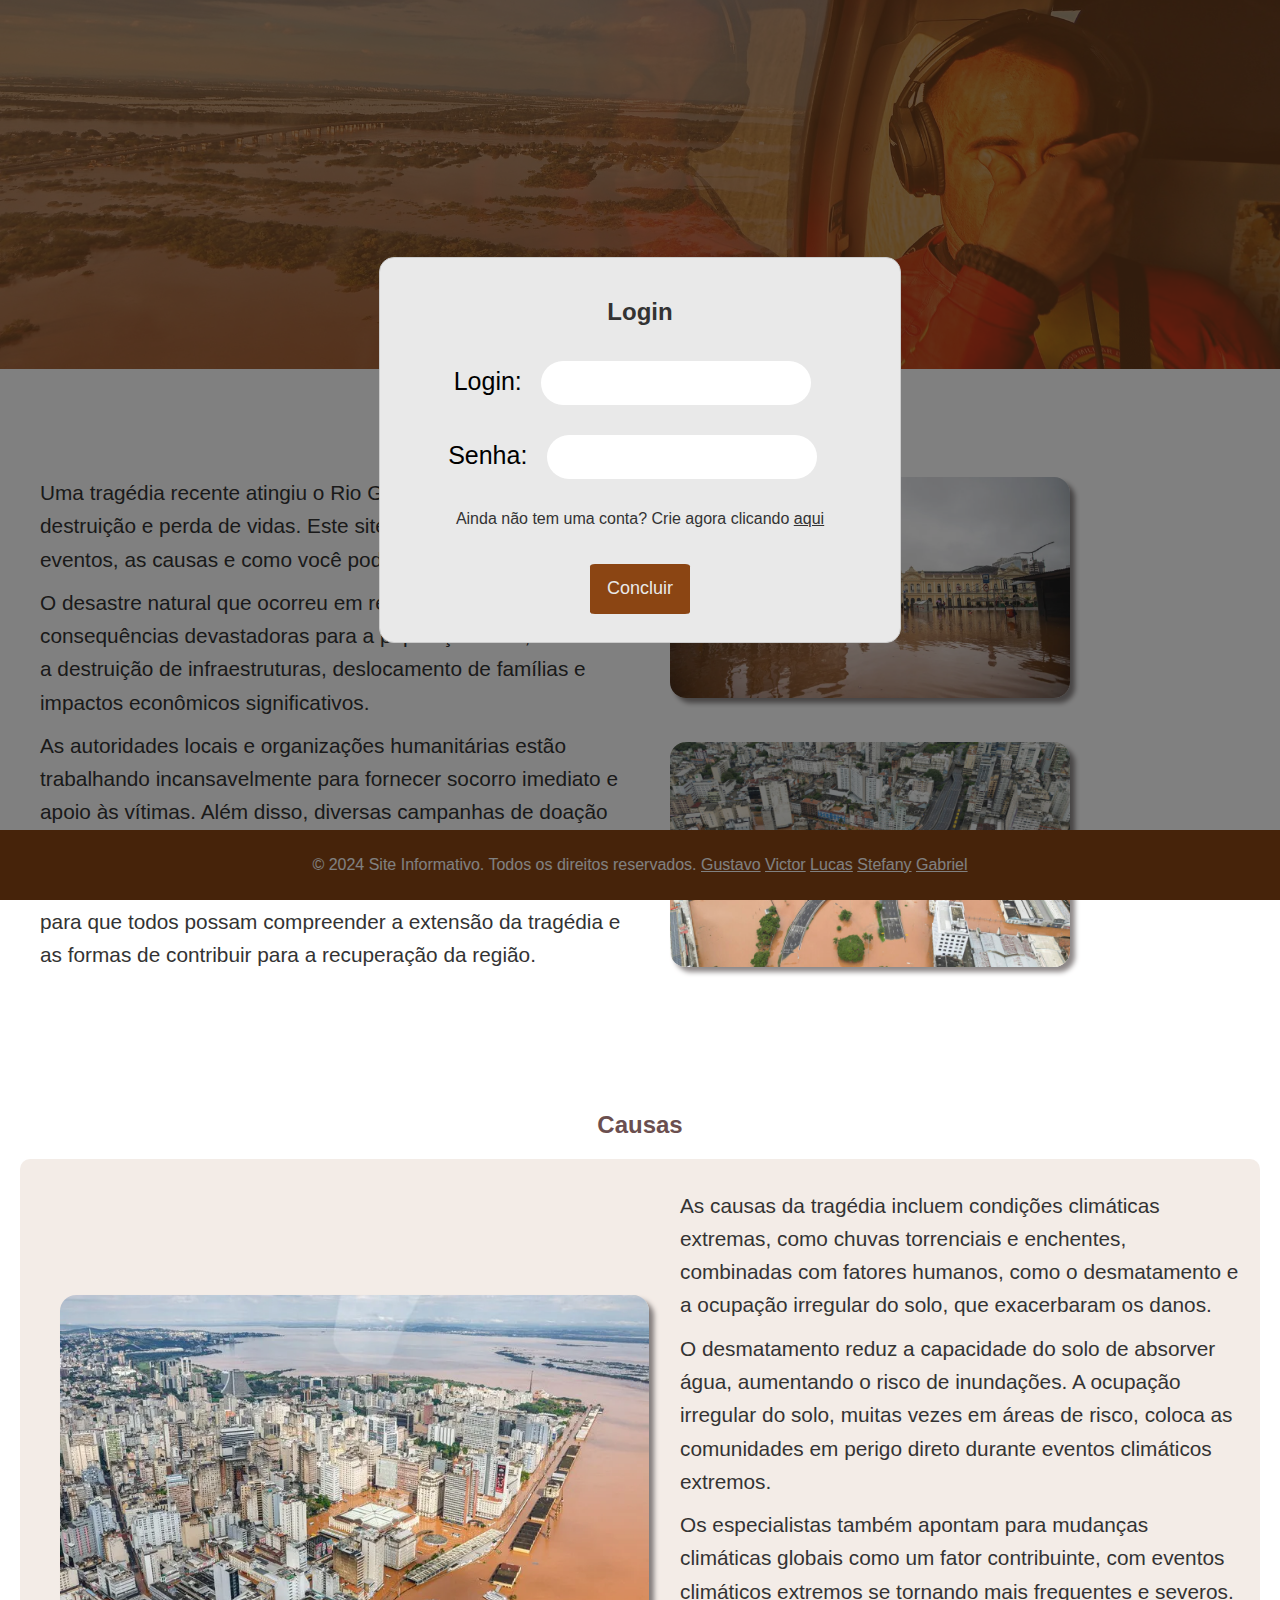
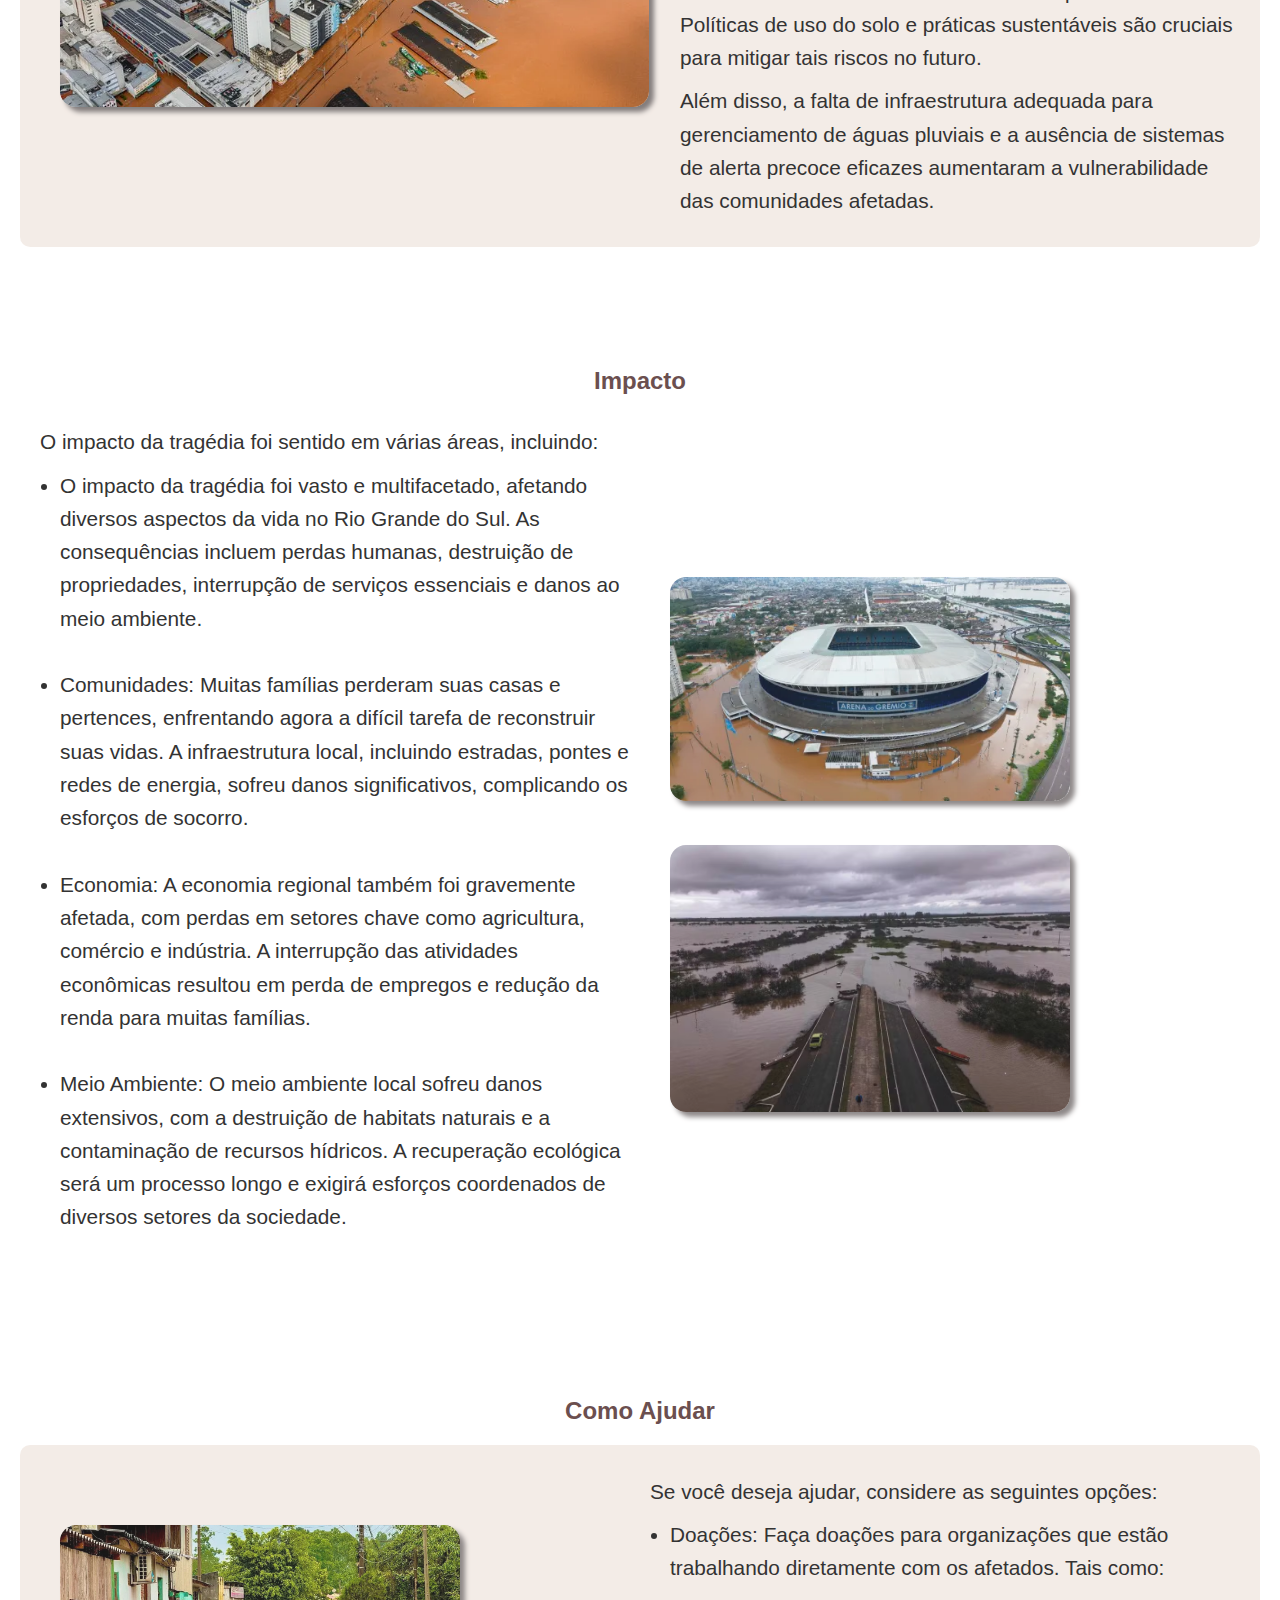
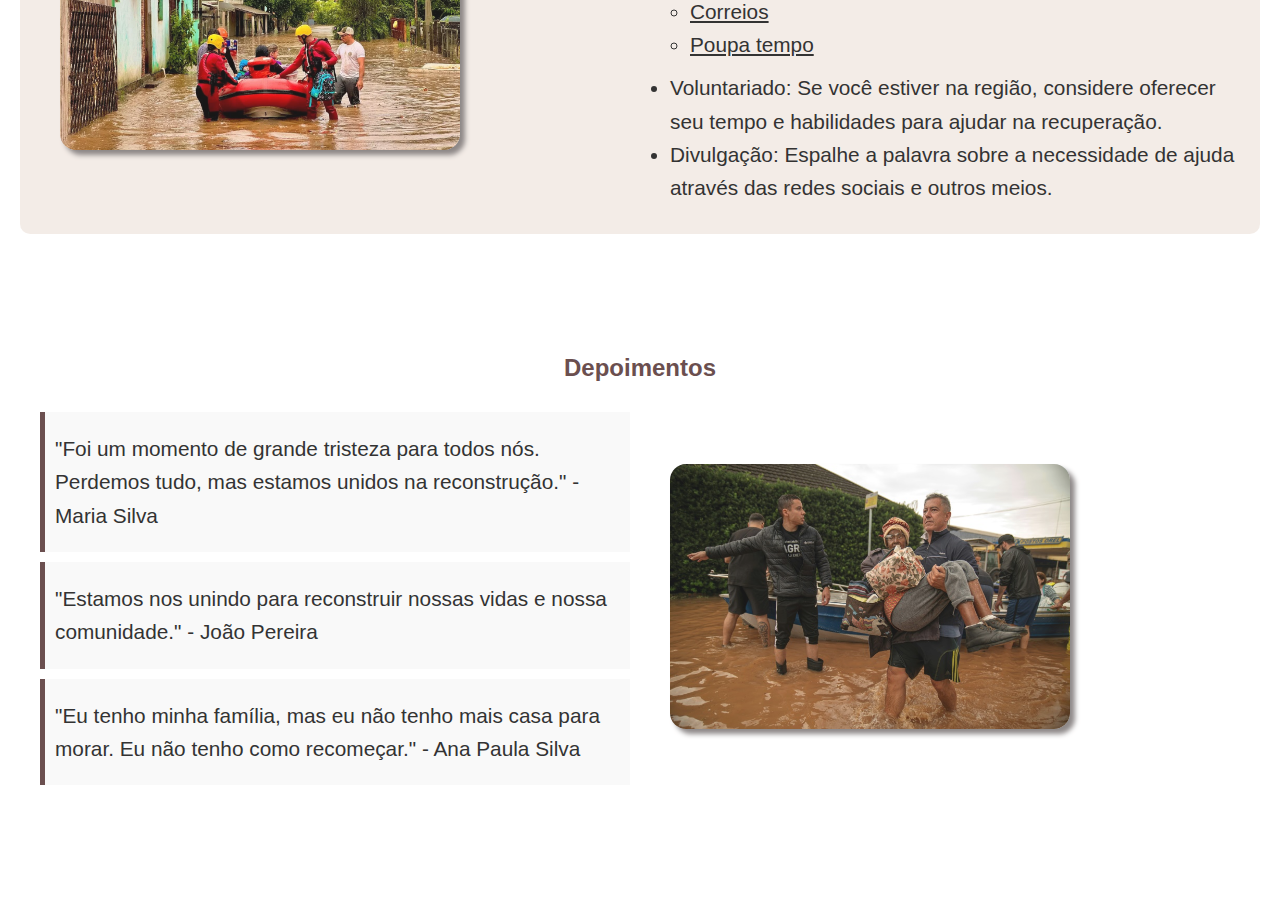
<file: index.html>
<!DOCTYPE html>
<html lang="pt-BR">
<head>
    <meta charset="UTF-8">
    <meta name="viewport" content="width=device-width, initial-scale=1.0">
    <title>Tragédia no Rio Grande do Sul</title>
    <link rel="stylesheet" href="css/styles.css">
    <link rel="stylesheet" href="./css/Loguin.css">
    <meta name="description" content="Informações sobre a tragédia no Rio Grande do Sul, suas causas, impactos e como ajudar.">
    <meta property="og:title" content="Tragédia no Rio Grande do Sul">
    <meta property="og:description" content="Informações sobre a tragédia no Rio Grande do Sul, suas causas, impactos e como ajudar.">
    <meta property="og:image" content="IMG-RS.jpeg.jpg">
    <meta property="og:url" content="URL_DO_SEU_SITE">
</head>
<body>

    <!-- Tela de loguin -->
             <div id="enderecoOverlay"></div>

                       <div id="enderecoPopup">
                       
                            <h2>Login</h2>
                            <form id="loginForm">

                        <label id="enderecoTitulo" for="loginEmail">Login:</label>
                        <input type="text" id="loginEmail" required>
                        <br>
                        <label id="estadoTitulo" for="loginSenha">Senha:</label>
                        <input type="password" id="loginSenha" required>
                        <br>

                            <span id="loginError" class="error"></span>
                        <p>Ainda não tem uma conta? Crie agora clicando <a href="cadastro.html"> <ins>aqui</ins></a></p>
                        <button id="concluirButton" type="submit">Concluir</button>
                        
                        </form>
                        
                        
                        </div>
                
    <header>
        <div class="header-image-overlay">
            <img src="./imagens/IMG-RS.jpeg copy.jpg" alt="Imagem da Tragédia no Rio Grande do Sul">
            <div class="overlay"></div>
        </div>
        <h1>Tragédia no Rio Grande do Sul</h1>
        <nav>
            <ul>
                <li><a href="#introducao">Introdução</a></li>
                <li><a href="#causas">Causas</a></li>
                <li><a href="#impacto">Impacto</a></li>
                <li><a href="#ajuda">Como Ajudar</a></li>
                <li><a href="#depoimentos">Depoimentos</a></li>
            </ul>
        </nav>
    </header>
    
    <main>
        <section id="introducao">
            <h2>Introdução</h2>
            <div class="content-container right">
                <div class="text">
                    <p>Uma tragédia recente atingiu o Rio Grande do Sul, causando destruição e perda de vidas. Este site visa informar sobre os eventos, as causas e como você pode ajudar.</p>
                    <p>O desastre natural que ocorreu em <data especifica> resultou em uma série de consequências devastadoras para a população local, incluindo a destruição de infraestruturas, deslocamento de famílias e impactos econômicos significativos.</p>
                    <p>As autoridades locais e organizações humanitárias estão trabalhando incansavelmente para fornecer socorro imediato e apoio às vítimas. Além disso, diversas campanhas de doação foram lançadas para ajudar os necessitados.</p>
                    <p>Esta página busca centralizar informações úteis e atualizadas para que todos possam compreender a extensão da tragédia e as formas de contribuir para a recuperação da região.</p>    
                </div>
                <div class="image">
                    <img src="./imagens/FTA20240504429.webp" alt="Imagem da tragedia">
                    <img src="./imagens/pontes.jpg" alt="Imagem da tragedia">
                </div>
            </div>
        </section>
        
        <section id="causas">
            <h2>Causas</h2>
            <div class="content-container left">
                <div class="predios">
                    <img  src=".//imagens/image_processing20240506-3520254-6s3b06.webp" alt="Imagem aérea de uma área afetada">
                </div>
                <div class="text">
                    <p>As causas da tragédia incluem condições climáticas extremas, como chuvas torrenciais e enchentes, combinadas com fatores humanos, como o desmatamento e a ocupação irregular do solo, que exacerbaram os danos.</p>
                    <p>O desmatamento reduz a capacidade do solo de absorver água, aumentando o risco de inundações. A ocupação irregular do solo, muitas vezes em áreas de risco, coloca as comunidades em perigo direto durante eventos climáticos extremos.</p>
                <p>Os especialistas também apontam para mudanças climáticas globais como um fator contribuinte, com eventos climáticos extremos se tornando mais frequentes e severos. Políticas de uso do solo e práticas sustentáveis são cruciais para mitigar tais riscos no futuro.</p>
                <p>Além disso, a falta de infraestrutura adequada para gerenciamento de águas pluviais e a ausência de sistemas de alerta precoce eficazes aumentaram a vulnerabilidade das comunidades afetadas.</p>
                </div>
            </div>
        </section>
        
        <section id="impacto">
            <h2>Impacto</h2>
            <div class="content-container right">
                <div class="text">
                    <p>O impacto da tragédia foi sentido em várias áreas, incluindo:</p>
                    <ul>
                        <li>O impacto da tragédia foi vasto e multifacetado, afetando diversos aspectos da vida no Rio Grande do Sul. As consequências incluem perdas humanas, destruição de propriedades, interrupção de serviços essenciais e danos ao meio ambiente.</li><br>
                        <li>Comunidades: Muitas famílias perderam suas casas e pertences, enfrentando agora a difícil tarefa de reconstruir suas vidas. A infraestrutura local, incluindo estradas, pontes e redes de energia, sofreu danos significativos, complicando os esforços de socorro.</li><br>
                        <li>Economia: A economia regional também foi gravemente afetada, com perdas em setores chave como agricultura, comércio e indústria. A interrupção das atividades econômicas resultou em perda de empregos e redução da renda para muitas famílias.</li><br>
                        <li>Meio Ambiente: O meio ambiente local sofreu danos extensivos, com a destruição de habitats naturais e a contaminação de recursos hídricos. A recuperação ecológica será um processo longo e exigirá esforços coordenados de diversos setores da sociedade.</li><br>
                    </ul>
                </div>
                <div class="image">
                    <img src="./imagens/Impacto.webp" alt="Imagem do impacto no estadio">
                    <img src="./imagens/Tragedias.jpeg" alt="Imagem do impacto no estadio">
                </div>
            </div>
        </section>
        
        <section id="ajuda">
            <h2>Como Ajudar</h2>
            <div class="content-container left">
                <div class="image">
                    <img src="./imagens/enchente1811b.webp" alt="Imagem de socorristas ajudando">
                </div>
                <div class="text">
                    <p>Se você deseja ajudar, considere as seguintes opções:</p>
                    <ul>
                        <li>Doações: Faça doações para organizações que estão trabalhando diretamente com os afetados. 
                            Tais como: </li>
                            <ul >
                             <a href="https://blog.correios.com.br/2024/05/16/doacoes-ao-rs-confira-novas-orientacoes-e-saiba-como-ajudar/" target="_blank"><li>Correios</li></a>
                             <a href="http://www.cati.sp.gov.br/portal/institucional/enderecos" target="_blank"><li>Poupa tempo</li></a>
                            </ul>
                        <li>Voluntariado: Se você estiver na região, considere oferecer seu tempo e habilidades para ajudar na recuperação.</li>
                        <li>Divulgação: Espalhe a palavra sobre a necessidade de ajuda através das redes sociais e outros meios.</li>
                    </ul>
                </div>
            </div>
        </section>

        <section id="depoimentos">
            <h2>Depoimentos</h2>
            <div class="content-container right">
                <div class="text">
                    <div class="testimonial">
                        <p>"Foi um momento de grande tristeza para todos nós. Perdemos tudo, mas estamos unidos na reconstrução." - Maria Silva</p>
                    </div>
                    <div class="testimonial">
                        <p>"Estamos nos unindo para reconstruir nossas vidas e nossa comunidade." - João Pereira</p>
                    </div>
                    <div class="testimonial">
                        <p>"Eu tenho minha família, mas eu não tenho mais casa para morar. Eu não tenho como recomeçar." - Ana Paula Silva</p>
                    </div>
                </div>
                <div class="image">
                    <img src="./imagens/ce318aaf4ba4454ea7af8a55d47e995cd30de921.jpg" alt="Imagem de uma pessoa sendo resgatada">
                </div>
            </div>
        </section>
    </main>
    
    <footer>
        <p>&copy; 2024 Site Informativo. Todos os direitos reservados.
            <a target=”_blank” href="./imagens/Gustavo Lima Batista - Currículo.pdf">Gustavo</a>
            <a target=”_blank” href="./imagens/CV Victor Calado 2023 (2).pdf">Victor</a>
            <a target=”_blank” href="./imagens/CV Lucas Bispo.pdf">Lucas</a>
            <a target="_blank" href="./imagens/Profile.pdf">Stefany</a>
            <a target=”_blank” href="./imagens/Currículo Gabriel da Silva.pdf">Gabriel</a>
        </p>
    </footer>
    
    <button id="back-to-top">Topo</button>

    <script src="Js/scripts.js"></script>
    <script src="Js/Loguin.js"></script>
</body>
</html>
</file>
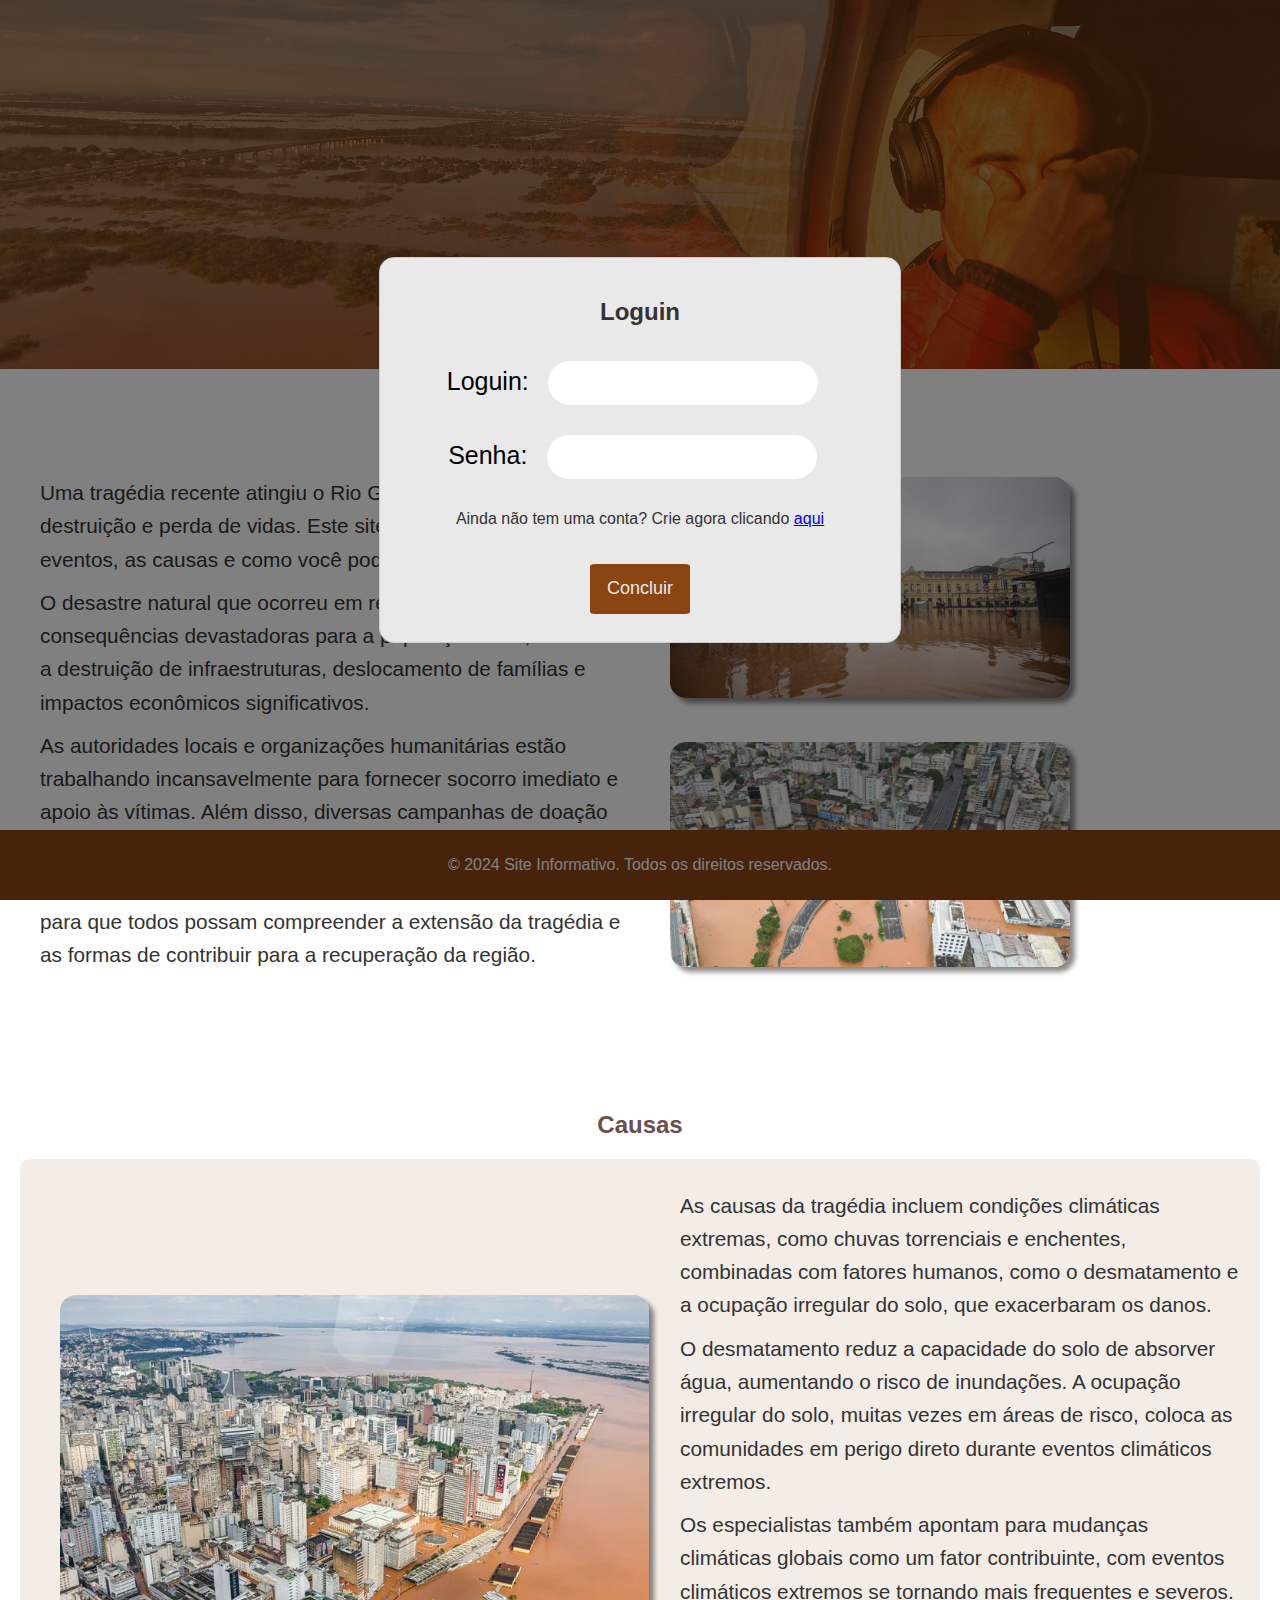
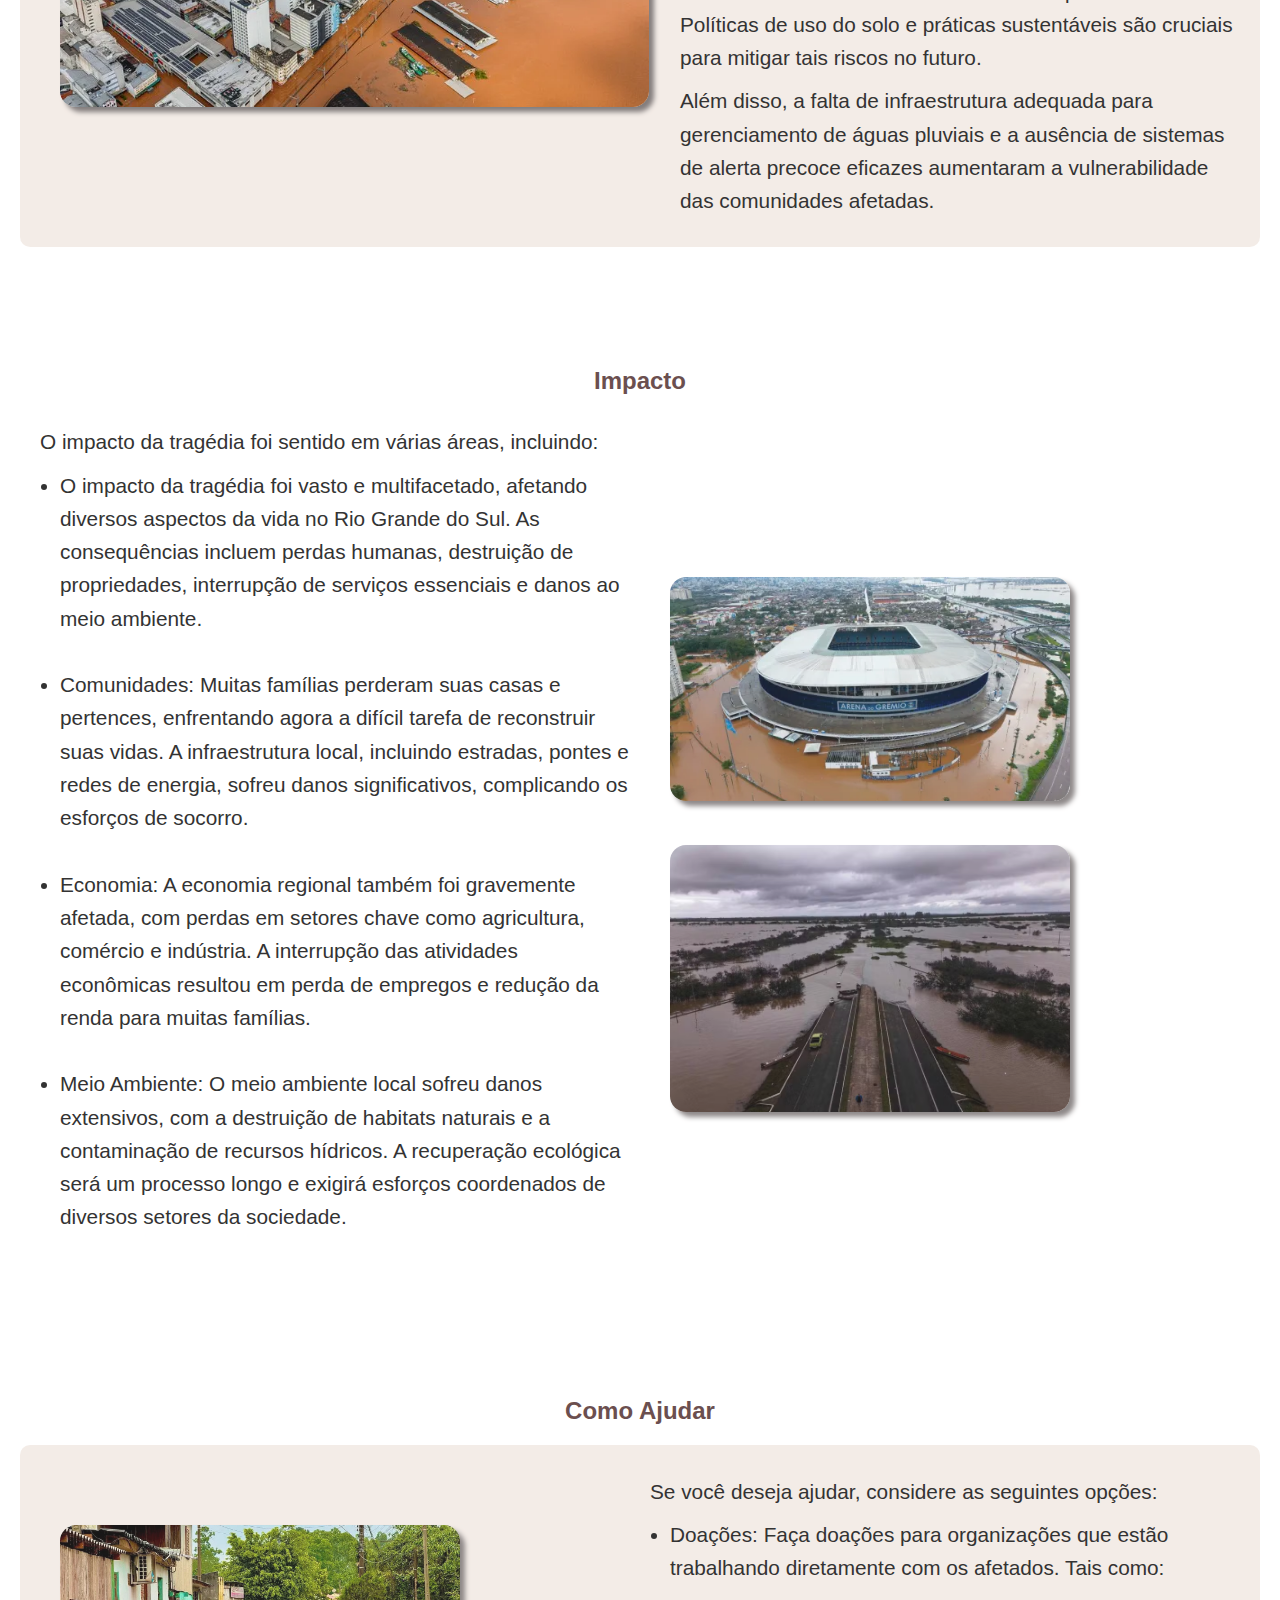
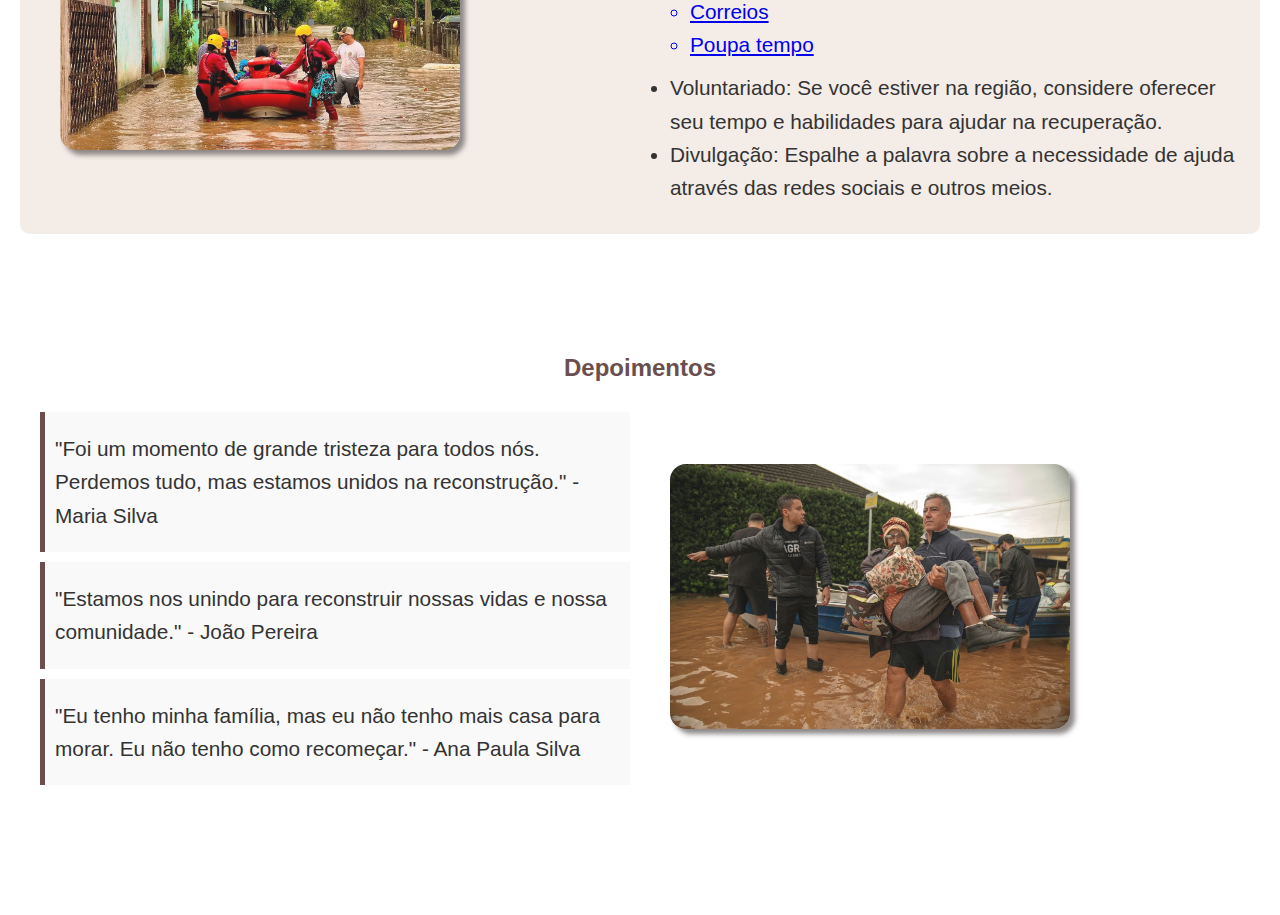
<file: TrabalhoA3-Facul-main OFicial/index.html>
<!DOCTYPE html>
<html lang="pt-BR">
<head>
    <meta charset="UTF-8">
    <meta name="viewport" content="width=device-width, initial-scale=1.0">
    <title>Tragédia no Rio Grande do Sul</title>
    <link rel="stylesheet" href="css/styles.css">
    <link rel="stylesheet" href="./css/Loguin.css">
    <meta name="description" content="Informações sobre a tragédia no Rio Grande do Sul, suas causas, impactos e como ajudar.">
    <meta property="og:title" content="Tragédia no Rio Grande do Sul">
    <meta property="og:description" content="Informações sobre a tragédia no Rio Grande do Sul, suas causas, impactos e como ajudar.">
    <meta property="og:image" content="IMG-RS.jpeg.jpg">
    <meta property="og:url" content="URL_DO_SEU_SITE">
</head>
<body>

    <!-- Tela de loguin -->
             <div id="enderecoOverlay"></div>

                       <div id="enderecoPopup">
                       
                            <h2>Loguin</h2>
                            <form id="loginForm">

                        <label id="enderecoTitulo" for="loginEmail">Loguin:</label>
                        <input type="text" id="loginEmail" required>
                        <br>
                        <label id="estadoTitulo" for="loginSenha">Senha:</label>
                        <input type="password" id="loginSenha" required>
                        <br>

                            <span id="loginError" class="error"></span>
                        <p>Ainda não tem uma conta? Crie agora clicando <a href="cadastro.html"> <ins>aqui</ins></a></p>
                        <button id="concluirButton" type="submit">Concluir</button>
                        
                        </form>
                        
                        
                        </div>
                
    <header>
        <div class="header-image-overlay">
            <img src="./imagens/IMG-RS.jpeg copy.jpg" alt="Imagem da Tragédia no Rio Grande do Sul">
            <div class="overlay"></div>
        </div>
        <h1>Tragédia no Rio Grande do Sul</h1>
        <nav>
            <ul>
                <li><a href="#introducao">Introdução</a></li>
                <li><a href="#causas">Causas</a></li>
                <li><a href="#impacto">Impacto</a></li>
                <li><a href="#ajuda">Como Ajudar</a></li>
                <li><a href="#depoimentos">Depoimentos</a></li>
            </ul>
        </nav>
    </header>
    
    <main>
        <section id="introducao">
            <h2>Introdução</h2>
            <div class="content-container right">
                <div class="text">
                    <p>Uma tragédia recente atingiu o Rio Grande do Sul, causando destruição e perda de vidas. Este site visa informar sobre os eventos, as causas e como você pode ajudar.</p>
                    <p>O desastre natural que ocorreu em <data especifica> resultou em uma série de consequências devastadoras para a população local, incluindo a destruição de infraestruturas, deslocamento de famílias e impactos econômicos significativos.</p>
                    <p>As autoridades locais e organizações humanitárias estão trabalhando incansavelmente para fornecer socorro imediato e apoio às vítimas. Além disso, diversas campanhas de doação foram lançadas para ajudar os necessitados.</p>
                    <p>Esta página busca centralizar informações úteis e atualizadas para que todos possam compreender a extensão da tragédia e as formas de contribuir para a recuperação da região.</p>    
                </div>
                <div class="image">
                    <img src="./imagens/FTA20240504429.webp" alt="Imagem da tragedia">
                    <img src="./imagens/pontes.jpg" alt="Imagem da tragedia">
                </div>
            </div>
        </section>
        
        <section id="causas">
            <h2>Causas</h2>
            <div class="content-container left">
                <div class="predios">
                    <img  src=".//imagens/image_processing20240506-3520254-6s3b06.webp" alt="Imagem aérea de uma área afetada">
                </div>
                <div class="text">
                    <p>As causas da tragédia incluem condições climáticas extremas, como chuvas torrenciais e enchentes, combinadas com fatores humanos, como o desmatamento e a ocupação irregular do solo, que exacerbaram os danos.</p>
                    <p>O desmatamento reduz a capacidade do solo de absorver água, aumentando o risco de inundações. A ocupação irregular do solo, muitas vezes em áreas de risco, coloca as comunidades em perigo direto durante eventos climáticos extremos.</p>
                <p>Os especialistas também apontam para mudanças climáticas globais como um fator contribuinte, com eventos climáticos extremos se tornando mais frequentes e severos. Políticas de uso do solo e práticas sustentáveis são cruciais para mitigar tais riscos no futuro.</p>
                <p>Além disso, a falta de infraestrutura adequada para gerenciamento de águas pluviais e a ausência de sistemas de alerta precoce eficazes aumentaram a vulnerabilidade das comunidades afetadas.</p>
                </div>
            </div>
        </section>
        
        <section id="impacto">
            <h2>Impacto</h2>
            <div class="content-container right">
                <div class="text">
                    <p>O impacto da tragédia foi sentido em várias áreas, incluindo:</p>
                    <ul>
                        <li>O impacto da tragédia foi vasto e multifacetado, afetando diversos aspectos da vida no Rio Grande do Sul. As consequências incluem perdas humanas, destruição de propriedades, interrupção de serviços essenciais e danos ao meio ambiente.</li><br>
                        <li>Comunidades: Muitas famílias perderam suas casas e pertences, enfrentando agora a difícil tarefa de reconstruir suas vidas. A infraestrutura local, incluindo estradas, pontes e redes de energia, sofreu danos significativos, complicando os esforços de socorro.</li><br>
                        <li>Economia: A economia regional também foi gravemente afetada, com perdas em setores chave como agricultura, comércio e indústria. A interrupção das atividades econômicas resultou em perda de empregos e redução da renda para muitas famílias.</li><br>
                        <li>Meio Ambiente: O meio ambiente local sofreu danos extensivos, com a destruição de habitats naturais e a contaminação de recursos hídricos. A recuperação ecológica será um processo longo e exigirá esforços coordenados de diversos setores da sociedade.</li><br>
                    </ul>
                </div>
                <div class="image">
                    <img src="./imagens/Impacto.webp" alt="Imagem do impacto no estadio">
                    <img src="./imagens/Tragedias.jpeg" alt="Imagem do impacto no estadio">
                </div>
            </div>
        </section>
        
        <section id="ajuda">
            <h2>Como Ajudar</h2>
            <div class="content-container left">
                <div class="image">
                    <img src="./imagens/enchente1811b.webp" alt="Imagem de socorristas ajudando">
                </div>
                <div class="text">
                    <p>Se você deseja ajudar, considere as seguintes opções:</p>
                    <ul>
                        <li>Doações: Faça doações para organizações que estão trabalhando diretamente com os afetados. 
                            Tais como: </li>
                            <ul >
                             <a href="https://blog.correios.com.br/2024/05/16/doacoes-ao-rs-confira-novas-orientacoes-e-saiba-como-ajudar/" target="_blank"><li>Correios</li></a>
                             <a href="http://www.cati.sp.gov.br/portal/institucional/enderecos" target="_blank"><li>Poupa tempo</li></a>
                            </ul>
                        <li>Voluntariado: Se você estiver na região, considere oferecer seu tempo e habilidades para ajudar na recuperação.</li>
                        <li>Divulgação: Espalhe a palavra sobre a necessidade de ajuda através das redes sociais e outros meios.</li>
                    </ul>
                </div>
            </div>
        </section>

        <section id="depoimentos">
            <h2>Depoimentos</h2>
            <div class="content-container right">
                <div class="text">
                    <div class="testimonial">
                        <p>"Foi um momento de grande tristeza para todos nós. Perdemos tudo, mas estamos unidos na reconstrução." - Maria Silva</p>
                    </div>
                    <div class="testimonial">
                        <p>"Estamos nos unindo para reconstruir nossas vidas e nossa comunidade." - João Pereira</p>
                    </div>
                    <div class="testimonial">
                        <p>"Eu tenho minha família, mas eu não tenho mais casa para morar. Eu não tenho como recomeçar." - Ana Paula Silva</p>
                    </div>
                </div>
                <div class="image">
                    <img src="./imagens/ce318aaf4ba4454ea7af8a55d47e995cd30de921.jpg" alt="Imagem de uma pessoa sendo resgatada">
                </div>
            </div>
        </section>
    </main>
    
    <footer>
        <p>&copy; 2024 Site Informativo. Todos os direitos reservados.</p>
    </footer>
    
    <button id="back-to-top">Topo</button>

    <script src="Js/scripts.js"></script>
    <script src="Js/Loguin.js"></script>
</body>
</html>
</file>
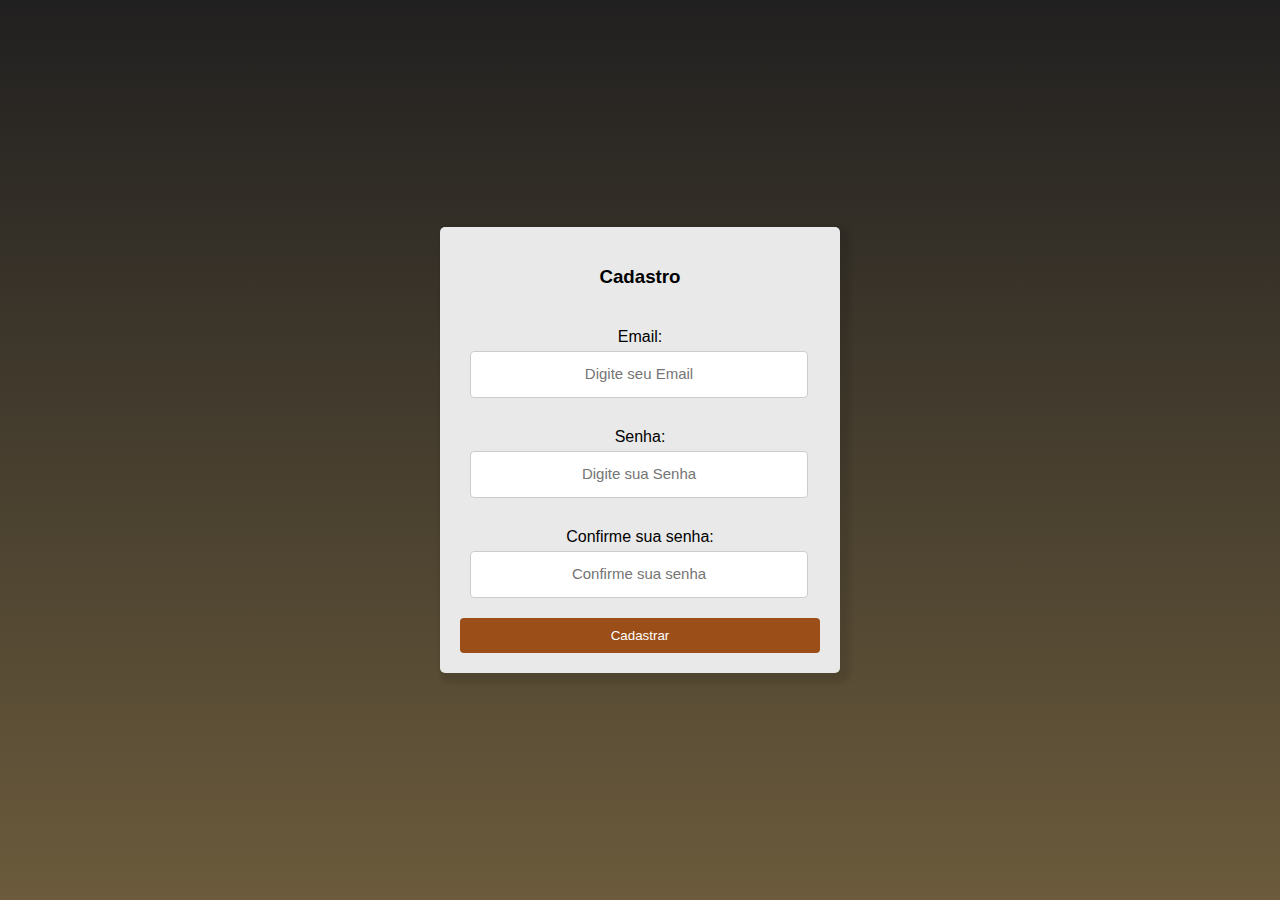
<file: cadastro.html>
<!DOCTYPE html>
<html lang="pt-BR">
<head>
    <meta charset="UTF-8">
    <meta name="viewport" content="width=device-width, initial-scale=1.0">
    <title>Cadastro</title>
    <link rel="stylesheet" href="./css/cadastro.css">
</head>
<body>
   
    <form id="cadastroForm">
                        <h3>Cadastro</h3>
        <div class="form-group">    
            <label for="email">Email:</label>
            <input type="email" id="email" name="email" required
            placeholder="Digite seu Email">
            <small class="error" id="emailError"></small>
        </div>
        <div class="form-group">
            <label for="senha">Senha:</label>
            <input type="password" id="senha" name="senha" required
            placeholder="Digite sua Senha">
            <small class="error" id="senhaError"></small>  
        </div>
        <div class="form-group">
            <label for="senha">Confirme sua senha:</label>
            <input type="password" id="confirmSenha" name="senha" required
            placeholder="Confirme sua senha">
            <small class="error" id="confirmSenhaError"></small>  
        </div>
          <div id="successMessage" class="success-message"></div>
        <button type="submit">Cadastrar</button>
    </form>
  
    <script src="./Js/cadastro.js"></script>
</body>
</html>
</file>
<file: css/styles.css>
body {
    font-family: Arial, sans-serif;
    margin: 0;
    padding: 0;
    background-color: #f4f4f4;
    color: #333;
}

header {
    position: relative;
    color: #fff;
    text-align: center;
    padding: 2em 0;
}

.header-image-overlay {
    position: absolute;
    top: 0;
    left: 0;
    width: 100%;
    height: 600px; /* Aumenta a altura da imagem */
    overflow: hidden;
    z-index: -1;
    max-height: 100%;
}

.header-image-overlay img {
    width: 100%;
    height: 100%;
    object-fit: cover;
   
}

.header-image-overlay .overlay {
    position: absolute;
    top: 0;
    left: 0;
    width: 100%;
    height: 100%;
    background-color: rgba(161, 91, 40, 0.6); /* Marrom com opacidade */
}

header h1 {
    margin: 0;
    position: relative;
    z-index: 1;
    padding-top: 250px; /* Ajusta a posição do texto */
}

nav ul {
    list-style-type: none;
    padding: 0;
    margin: 0;
    position: relative;
    z-index: 1;
}

nav ul li {
    display: inline;
    margin: 0 10px;
}

nav ul li a {
    color: #fff;
    text-decoration: none;
    transition: color 0.3s ease;
}

nav ul li a:hover {
    color: #ffdd57;
}
a:hover{
    color: #1f95b365;
}

main {
    padding: 20px;
    background-color: #fff;
}

section {
    margin-bottom: 40px; /* Aumenta o espaço entre as seções */
    display: flex;
    flex-direction: column;
    align-items: center;
}
.text {
    font-size: 1.3rem;
}

section:hover {
    transform:  scale(0.9);
    transition: 2s;
}


section h2 {
    color: #6B4F4F;
    transition: color 0.3s ease;
    text-align: center;
    margin-bottom: 20px; 
}

section h2:hover {
    color: #bf5f1b98;
}

.content-container {
    display: flex;
    align-items: center;
    margin-bottom: 60px; /* Aumenta o espaçamento entre cada tópico */
    width: 100%; /* Garantir que o container use toda a largura */
    max-width: 1200px; /* Define uma largura máxima */
}

.content-container.left {
    background-color: rgba(139, 69, 19, 0.1); /* Fundo marrom claro com opacidade */
    padding: 20px;
    border-radius: 10px;
}

.content-container.left .text {
    order: 2;
    margin-left: 20px;
}

.content-container.right .image {
    order: 2;
    margin-left: 20px;
}

.text, .image {
    flex: 1;
}

.image img {
    width: 100%;
    height: auto;
    max-width: 400px;
    border-radius: 1rem;
    box-shadow: rgb(131, 125, 125) 5px 5px 5px 0px;
    opacity: 0.9;
    margin: 20px;
}
.predios img {
  
     width: 95%;
     height: auto;
     max-width: 600px;
     border-radius: 1rem;
     box-shadow: rgb(131, 125, 125) 5px 5px 5px 0px;
     margin-left: 20px;
 
}

section p, section ul {
    margin: 10px 0;
    line-height: 1.6;
}

section ul {
    padding-left: 20px;
}

.testimonial {
    background-color: #f9f9f9;
    padding: 10px;
    margin: 10px 0;
    border-left: 5px solid #6B4F4F;
}

footer {
    background-color: #8B4513; /* Marrom usado no header */
    color: #fff;
    text-align: center;
    padding: 10px 0;
    position: fixed;
    width: 100%;
    bottom: 0;
}

@media (max-width: 600px) {
    nav ul li {
        display: block;
        margin: 10px 0;
        text-align: center;
    }

    .content-container {
        flex-direction: column;
    }

    .content-container.left .text, .content-container.right .image {
        order: 1;
    }

    .text, .image {
        margin: 0;
    }

    .image img {
        max-width: 100%;
    }
}

#back-to-top {
    position: fixed;
    bottom: 20px;
    right: 20px;
    display: none;
    background-color: #333;
    color: #fff;
    border: none;
    padding: 10px 15px;
    cursor: pointer;
    transition: background-color 0.3s ease;
}

#back-to-top:hover {
    background-color: #6B4F4F;
}

a {
    color: inherit;
}
</file>
<file: css/Loguin.css>
#enderecoPopup {
    display: block; /* Exibe o pop-up automaticamente ao iniciar a página*/
    position: fixed;
    top: 50%;
    left: 50%;
    transform: translate(-50%, -50%);
    background-color: #e9e9e9;
    padding: 20px;
    border: 1px solid #ccc;
    border-radius: 15px;
    z-index: 3;
    width: 30rem;
    min-width: 2rem;
    max-height: 21.5rem;
   
    text-align: center;
   
  }

  #enderecoOverlay {
    position: fixed;
    top: 0;
    left: 0;
    width: 100%;
    height: 100%;
    background-color: rgba(2, 2, 2, 0.5); /* Opacidade do fundo em volta do pop-up */
    z-index: 2;
    font: Arial, sans-serif;
    
  }

  #concluirButton{
    background-color: #8B4513;
    color: #e9e9e9;
    font-size: large;
    padding: auto;
    margin: auto;
    width: 100px;
    height: 50px;
    margin: 20px;
    cursor: pointer;
    border: none;
    border-radius: 5%;
  } 

  #concluirButton:hover{
    transition: none;
    background-color: #9b4e17;
  }

  #senha {
    width: 300px;
    height: 50px;
    margin: 15px;
    padding: 10px;
    font-size: 15pt;
  }

  #loginEmail,  #loginSenha {
    width: 250px;
    height: 1.5rem;
    font-size: 15pt;
    margin: 15px;
    padding: 10px;
     border: none;
     border-radius: 2rem;
 
  }
  

  #enderecoEstado {
    font-size: 30px;
    color: black;
    display: flex;
    justify-content: start;
    
  }

  #enderecoTitulo {
   font-size: 25px;
   color: black; 
   
     
  }

  #estadoTitulo {
    font-size: 25px;
    color: black;
  }

  .error {
    color: red;
  }
</file>
<file: TrabalhoA3-Facul-main OFicial/css/styles.css>
body {
    font-family: Arial, sans-serif;
    margin: 0;
    padding: 0;
    background-color: #f4f4f4;
    color: #333;
}

header {
    position: relative;
    color: #fff;
    text-align: center;
    padding: 2em 0;
}

.header-image-overlay {
    position: absolute;
    top: 0;
    left: 0;
    width: 100%;
    height: 400px; /* Aumenta a altura da imagem */
    overflow: hidden;
    z-index: -1;
}

.header-image-overlay img {
    width: 100%;
    height: 100%;
    object-fit: cover;
}

.header-image-overlay .overlay {
    position: absolute;
    top: 0;
    left: 0;
    width: 100%;
    height: 100%;
    background-color: rgba(139, 69, 19, 0.6); /* Marrom com opacidade */
}

header h1 {
    margin: 0;
    position: relative;
    z-index: 1;
    padding-top: 250px; /* Ajusta a posição do texto */
}

nav ul {
    list-style-type: none;
    padding: 0;
    margin: 0;
    position: relative;
    z-index: 1;
}

nav ul li {
    display: inline;
    margin: 0 10px;
}

nav ul li a {
    color: #fff;
    text-decoration: none;
    transition: color 0.3s ease;
}

nav ul li a:hover {
    color: #ffdd57;
}
a:hover{
    color: #0f822265;
}

main {
    padding: 20px;
    background-color: #fff;
}

section {
    margin-bottom: 40px; /* Aumenta o espaço entre as seções */
    display: flex;
    flex-direction: column;
    align-items: center;
}
.text {
    font-size: 1.3rem;
}

section:hover {
    transform:  scale(1.05);
    transition: 2s;
}


section h2 {
    color: #6B4F4F;
    transition: color 0.3s ease;
    text-align: center;
    margin-bottom: 20px; 
}

section h2:hover {
    color: #bf5f1b98;
}

.content-container {
    display: flex;
    align-items: center;
    margin-bottom: 60px; /* Aumenta o espaçamento entre cada tópico */
    width: 100%; /* Garantir que o container use toda a largura */
    max-width: 1200px; /* Define uma largura máxima */
}

.content-container.left {
    background-color: rgba(139, 69, 19, 0.1); /* Fundo marrom claro com opacidade */
    padding: 20px;
    border-radius: 10px;
}

.content-container.left .text {
    order: 2;
    margin-left: 20px;
}

.content-container.right .image {
    order: 2;
    margin-left: 20px;
}

.text, .image {
    flex: 1;
}

.image img {
    width: 100%;
    height: auto;
    max-width: 400px;
    border-radius: 1rem;
    box-shadow: rgb(131, 125, 125) 5px 5px 5px 0px;
    opacity: 0.9;
    margin: 20px;
}
.predios img {
  
     width: 95%;
     height: auto;
     max-width: 600px;
     border-radius: 1rem;
     box-shadow: rgb(131, 125, 125) 5px 5px 5px 0px;
     margin-left: 20px;
 
}

section p, section ul {
    margin: 10px 0;
    line-height: 1.6;
}

section ul {
    padding-left: 20px;
}

.testimonial {
    background-color: #f9f9f9;
    padding: 10px;
    margin: 10px 0;
    border-left: 5px solid #6B4F4F;
}

footer {
    background-color: #8B4513; /* Marrom usado no header */
    color: #fff;
    text-align: center;
    padding: 10px 0;
    position: fixed;
    width: 100%;
    bottom: 0;
}

@media (max-width: 600px) {
    nav ul li {
        display: block;
        margin: 10px 0;
        text-align: center;
    }

    .content-container {
        flex-direction: column;
    }

    .content-container.left .text, .content-container.right .image {
        order: 1;
    }

    .text, .image {
        margin: 0;
    }

    .image img {
        max-width: 100%;
    }
}

#back-to-top {
    position: fixed;
    bottom: 20px;
    right: 20px;
    display: none;
    background-color: #333;
    color: #fff;
    border: none;
    padding: 10px 15px;
    cursor: pointer;
    transition: background-color 0.3s ease;
}

#back-to-top:hover {
    background-color: #6B4F4F;
}
</file>
<file: TrabalhoA3-Facul-main OFicial/css/Loguin.css>
#enderecoPopup {
    display: block; /* Exibe o pop-up automaticamente ao iniciar a página*/
    position: fixed;
    top: 50%;
    left: 50%;
    transform: translate(-50%, -50%);
    background-color: #e9e9e9;
    padding: 20px;
    border: 1px solid #ccc;
    border-radius: 15px;
    z-index: 3;
    width: 30rem;
    min-width: 2rem;
    max-height: 21.5rem;
   
    text-align: center;
   
  }

  #enderecoOverlay {
    position: fixed;
    top: 0;
    left: 0;
    width: 100%;
    height: 100%;
    background-color: rgba(2, 2, 2, 0.5); /* Opacidade do fundo em volta do pop-up */
    z-index: 2;
    font: Arial, sans-serif;
    
  }

  #concluirButton{
    background-color: #8B4513;
    color: #e9e9e9;
    font-size: large;
    padding: auto;
    margin: auto;
    width: 100px;
    height: 50px;
    margin: 20px;
    cursor: pointer;
    border: none;
    border-radius: 5%;
  } 

  #concluirButton:hover{
    transition: none;
    background-color: #9b4e17;
  }

  #senha {
    width: 300px;
    height: 50px;
    margin: 15px;
    padding: 10px;
    font-size: 15pt;
  }

  #loginEmail,  #loginSenha {
    width: 250px;
    height: 1.5rem;
    font-size: 15pt;
    margin: 15px;
    padding: 10px;
     border: none;
     border-radius: 2rem;
 
  }
  

  #enderecoEstado {
    font-size: 30px;
    color: black;
    display: flex;
    justify-content: start;
    
  }

  #enderecoTitulo {
   font-size: 25px;
   color: black; 
   
     
  }

  #estadoTitulo {
    font-size: 25px;
    color: black;
  }

  .error {
    color: red;
  }
</file>
<file: css/cadastro.css>
body {
    display: flex;
    justify-content: center;
    align-items: center;
    height: 100vh;
    background-image: linear-gradient(to top, rgba(84, 65, 29, 0.861), rgb(33, 32, 32));
    font-family: Arial, sans-serif;
    margin: 0;
}

form {
    background-color: #e9e9e9;
    padding: 20px;
    border-radius: 5px;
    box-shadow: 5px 5px 5px 5px rgba(0, 0, 0, 0.1);
    width: 100%;
    max-width: 400px;
    box-sizing: border-box;
}

.form-group {
    padding: 10px;
    margin-bottom: 10px;
    
}

label {
    display: flex;
    justify-content: center;
    margin-bottom: 5px;
}
h3 {
    display: flex;
    justify-content: center;
    margin-bottom: 30px;
}

input {
    width: 90%;
    padding: 10px;
    border: 1px solid #ccc;
    border-radius: 4px;
}

button {
    background-color: #9b4e17;
    color: #fff;
    padding: 10px 15px;
    border: none;
    border-radius: 4px;
    cursor: pointer;
    width: 100%;
}

button:hover {
    background-color: #552d10;
}

.error {
    color: red;
}

.success-message {
    color: rgb(30, 143, 30);
   text-align: center;
   margin: 5px;
   margin-bottom: 10px;
    
}

::placeholder {
    text-align: center;
    font-size: 15px;
}

input {
    padding: 15px;
}
</file>
